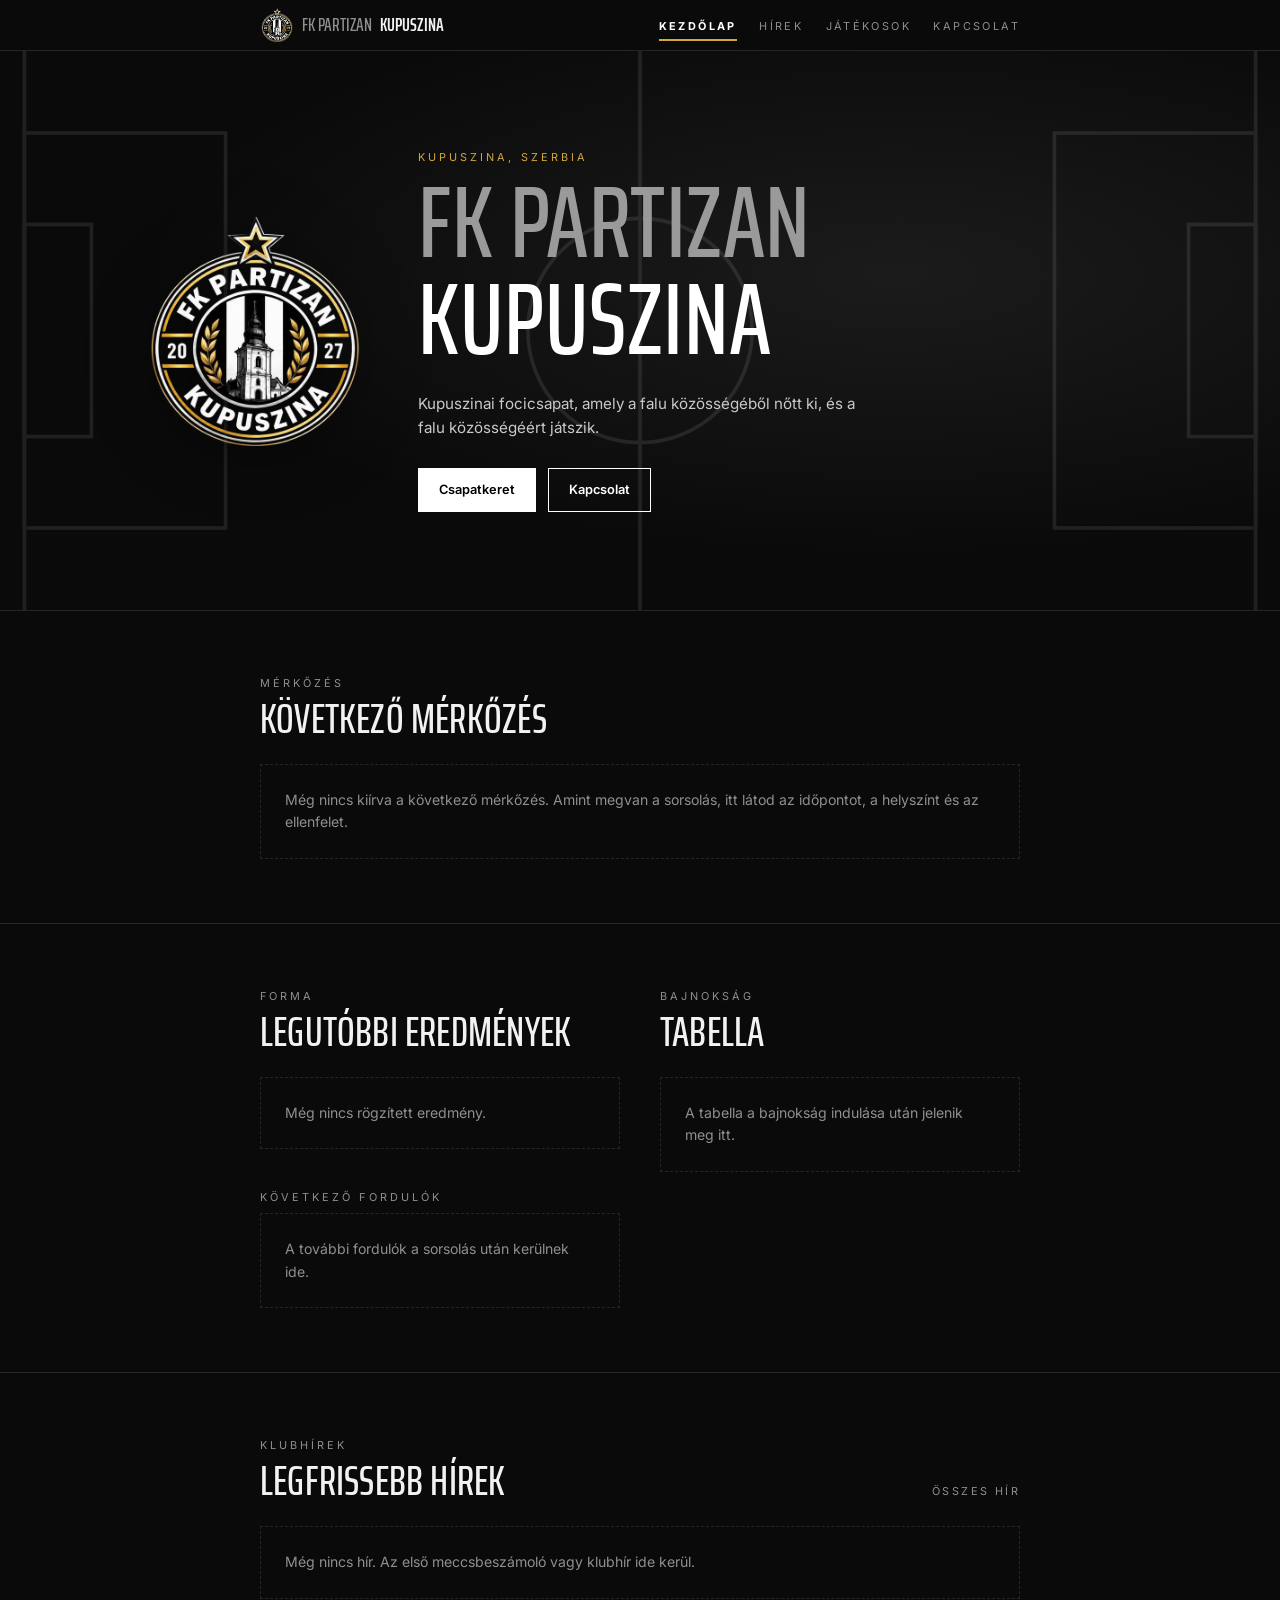
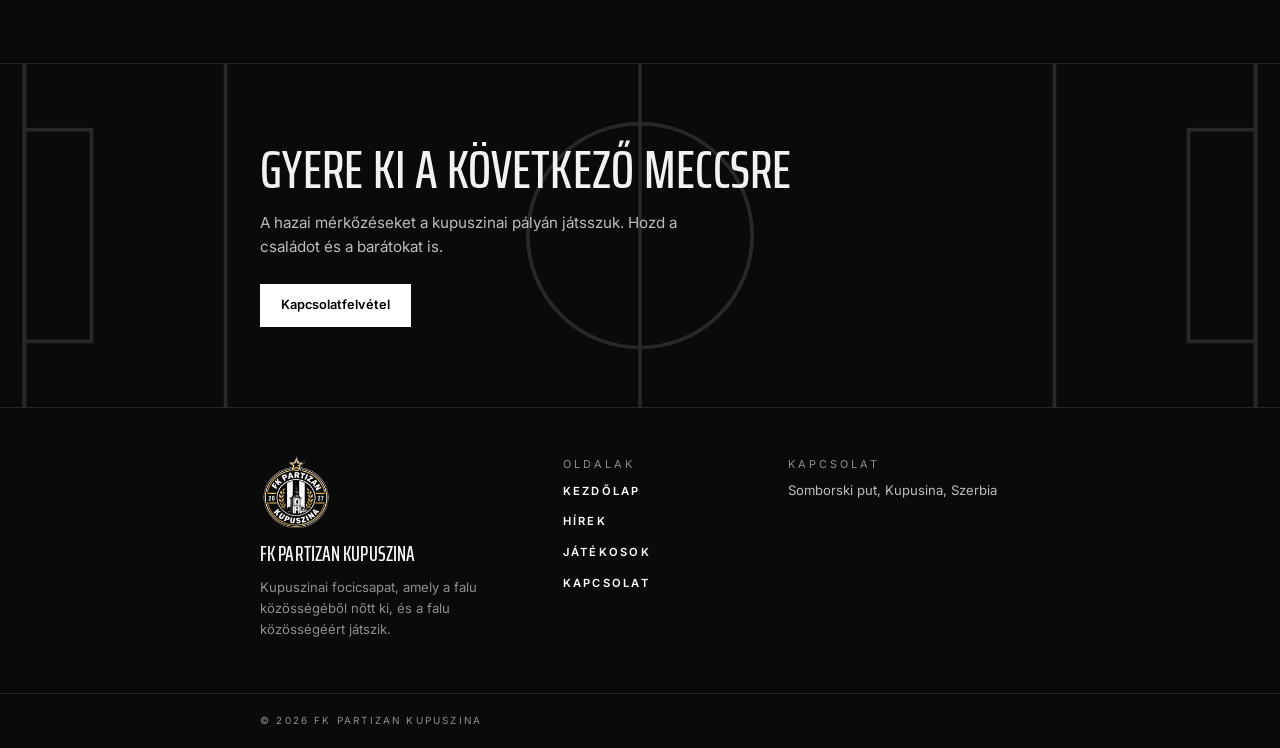
<file: index.html>
<!doctype html>
<html lang="hu">
<head>
  <meta charset="utf-8">
  <meta name="viewport" content="width=device-width, initial-scale=1">
  <title>FK Partizan Kupuszina</title>
  <meta name="description" content="Az FK Partizan Kupuszina focicsapat oldala: mérkőzések, eredmények, hírek és a keret.">
  <link rel="icon" href="favicon.png">
  <link rel="preconnect" href="https://fonts.googleapis.com">
  <link rel="preconnect" href="https://fonts.gstatic.com" crossorigin>
  <link href="https://fonts.googleapis.com/css2?family=Inter:wght@400;500;600;700&family=Saira+Extra+Condensed:wght@500;600&display=swap" rel="stylesheet">
  <link rel="stylesheet" href="style.css?v=5">
</head>
<body data-page="home">
  <main>
    <section class="hero">
      <div class="hero-pitch" aria-hidden="true"></div>
      <div class="wrap hero-grid">
        <img class="hero-crest" src="logo.png" alt="Az FK Partizan Kupuszina címere" width="512" height="512">
        <div>
        <span class="eyebrow" id="hero-eyebrow"></span>
        <h1><span id="hero-a"></span><span id="hero-b" class="accent"></span></h1>
        <p id="hero-intro"></p>
        <div class="actions">
          <a class="btn" href="jatekosok.html">Csapatkeret</a>
          <a class="btn btn--ghost" href="kapcsolat.html">Kapcsolat</a>
        </div>
        </div>
      </div>
    </section>

    <section class="section" id="kovetkezo">
      <div class="wrap">
        <span class="eyebrow" id="next-eyebrow">Mérkőzés</span>
        <h2>Következő mérkőzés</h2>
        <div id="next-match"></div>
      </div>
    </section>

    <section class="section">
      <div class="wrap two-col">
        <div>
          <span class="eyebrow">Forma</span>
          <h2>Legutóbbi eredmények</h2>
          <div id="results"></div>
          <span class="eyebrow sub-title">Következő fordulók</span>
          <div id="fixtures"></div>
        </div>
        <div>
          <span class="eyebrow" id="league-eyebrow">Bajnokság</span>
          <h2>Tabella</h2>
          <div id="table"></div>
        </div>
      </div>
    </section>

    <section class="section">
      <div class="wrap">
        <div class="news-head">
          <div>
            <span class="eyebrow">Klubhírek</span>
            <h2>Legfrissebb hírek</h2>
          </div>
          <a class="more" href="hirek.html">Összes hír</a>
        </div>
        <div id="news"></div>
      </div>
    </section>

    <section class="cta">
      <div class="hero-pitch" aria-hidden="true"></div>
      <div class="wrap">
        <h2>Gyere ki a következő meccsre</h2>
        <p>A hazai mérkőzéseket a kupuszinai pályán játsszuk. Hozd a családot és a barátokat is.</p>
        <a class="btn" href="kapcsolat.html">Kapcsolatfelvétel</a>
      </div>
    </section>
  </main>

  <script src="data.js?v=5"></script>
  <script src="layout.js?v=5"></script>
  <script>
    const C = SITE.club;

    // Hero
    document.getElementById("hero-eyebrow").textContent =
      [C.league, C.founded && "Alapítva " + C.founded].filter(Boolean).join(" · ") || C.town;
    document.getElementById("hero-a").textContent = C.shortA;
    document.getElementById("hero-b").textContent = C.shortB;
    document.getElementById("hero-intro").textContent = C.intro;
    if (C.heroPhoto) {
      const bg = el("div", { class: "hero-bg", "aria-hidden": "true" });
      bg.style.backgroundImage = `url("${C.heroPhoto}")`;
      document.querySelector(".hero").prepend(bg);
      document.querySelector(".hero .hero-pitch").remove();
    }
    if (C.league) document.getElementById("league-eyebrow").textContent = C.league;

    // Következő mérkőzés
    const nm = SITE.nextMatch;
    const nextBox = document.getElementById("next-match");
    if (!nm) {
      nextBox.append(emptyBox("Még nincs kiírva a következő mérkőzés. Amint megvan a sorsolás, itt látod az időpontot, a helyszínt és az ellenfelet."));
    } else {
      if (nm.round) document.getElementById("next-eyebrow").textContent = [C.league, nm.round].filter(Boolean).join(" · ");
      const us = el("div", { class: "team" }, el("img", { src: "logo.png", alt: "" }), el("strong", { text: C.name }));
      const them = el("div", { class: "team" }, el("span", { class: "badge", text: initials(nm.opponent.replace(/^FK\s+/i, "")) }), el("strong", { text: nm.opponent }));
      const [left, right] = nm.home ? [us, them] : [them, us];

      const cd = el("div", { class: "countdown", role: "timer", "aria-label": "Hátralévő idő a kezdésig" });
      const units = [["nap", 86400], ["óra", 3600], ["perc", 60], ["mp", 1]].map(([label, s]) => {
        const strong = el("strong", { text: "00" });
        cd.append(el("div", {}, strong, el("span", { text: label })));
        return [strong, s];
      });
      const target = new Date(nm.date).getTime();
      function tick() {
        let left = Math.max(0, Math.floor((target - Date.now()) / 1000));
        units.forEach(([node, s]) => { node.textContent = String(Math.floor(left / s)).padStart(2, "0"); left %= s; });
      }
      tick();
      setInterval(tick, 1000);

      nextBox.append(el("div", { class: "match" },
        el("div", { class: "match-top" },
          el("span", { class: "eyebrow", text: [C.league, nm.round].filter(Boolean).join(" · ") || "Bajnoki mérkőzés" }),
          el("span", { class: "eyebrow", text: nm.home ? "Hazai pálya" : "Idegenben" })),
        el("div", { class: "teams" }, left, el("span", { class: "vs", text: "VS" }), right),
        el("div", { class: "match-bottom" }, cd,
          el("div", { class: "match-meta" }, el("div", { text: longDate(nm.date) }), nm.venue ? el("div", { text: nm.venue }) : null))));
    }

    // Eredmények
    const resBox = document.getElementById("results");
    if (!SITE.results.length) {
      resBox.append(emptyBox("Még nincs rögzített eredmény."));
    } else {
      const rows = el("div", { class: "rows" });
      SITE.results.slice(0, 6).forEach(r => {
        const [cls, code, word] = resultCode(r);
        rows.append(el("div", { class: "row" },
          el("span", { class: "date", text: shortDate(r.date) }),
          el("span", { class: "res res--" + cls, text: code, title: word }),
          el("span", { class: "opp", text: `${r.home ? "Hazai" : "Idegenben"} · ${r.opponent}` }),
          el("span", { class: "score", text: `${r.gf}–${r.ga}` })));
      });
      resBox.append(rows);
    }

    // Következő fordulók
    const fixBox = document.getElementById("fixtures");
    if (!SITE.fixtures.length) {
      fixBox.append(emptyBox("A további fordulók a sorsolás után kerülnek ide."));
    } else {
      const rows = el("div", { class: "rows" });
      SITE.fixtures.slice(0, 5).forEach(f => rows.append(el("div", { class: "row row--fixture" },
        el("span", { class: "date", text: shortDate(f.date) }),
        el("span", { class: "opp", text: f.opponent }),
        el("span", { class: "where", text: f.home ? "Hazai" : "Idegenben" }))));
      fixBox.append(rows);
    }

    // Tabella
    const tBox = document.getElementById("table");
    if (!SITE.table.length) {
      tBox.append(emptyBox("A tabella a bajnokság indulása után jelenik meg itt."));
    } else {
      const tbody = el("tbody");
      SITE.table.forEach((t, i) => tbody.append(el("tr", { class: t.team === C.name ? "us" : null },
        el("td", { text: i + 1 }), el("td", { text: t.team }), el("td", { text: t.m }), el("td", { text: t.gy }),
        el("td", { text: t.d }), el("td", { text: t.v }), el("td", { text: `${t.gf}:${t.ga}` }))));
      const head = el("tr");
      ["#", "Csapat", "M", "GY", "D", "V", "Gólok"].forEach(h => head.append(el("th", { scope: "col", text: h })));
      tBox.append(el("div", { class: "table-wrap" }, el("table", {}, el("thead", {}, head), tbody)));
    }

    // Hírek
    const nBox = document.getElementById("news");
    if (!SITE.news.length) {
      nBox.append(emptyBox("Még nincs hír. Az első meccsbeszámoló vagy klubhír ide kerül."));
    } else {
      const grid = el("div", { class: "news-grid" });
      SITE.news.slice(0, 3).forEach(n => grid.append(newsCard(n)));
      nBox.append(grid);
    }
  </script>
</body>
</html>
</file>
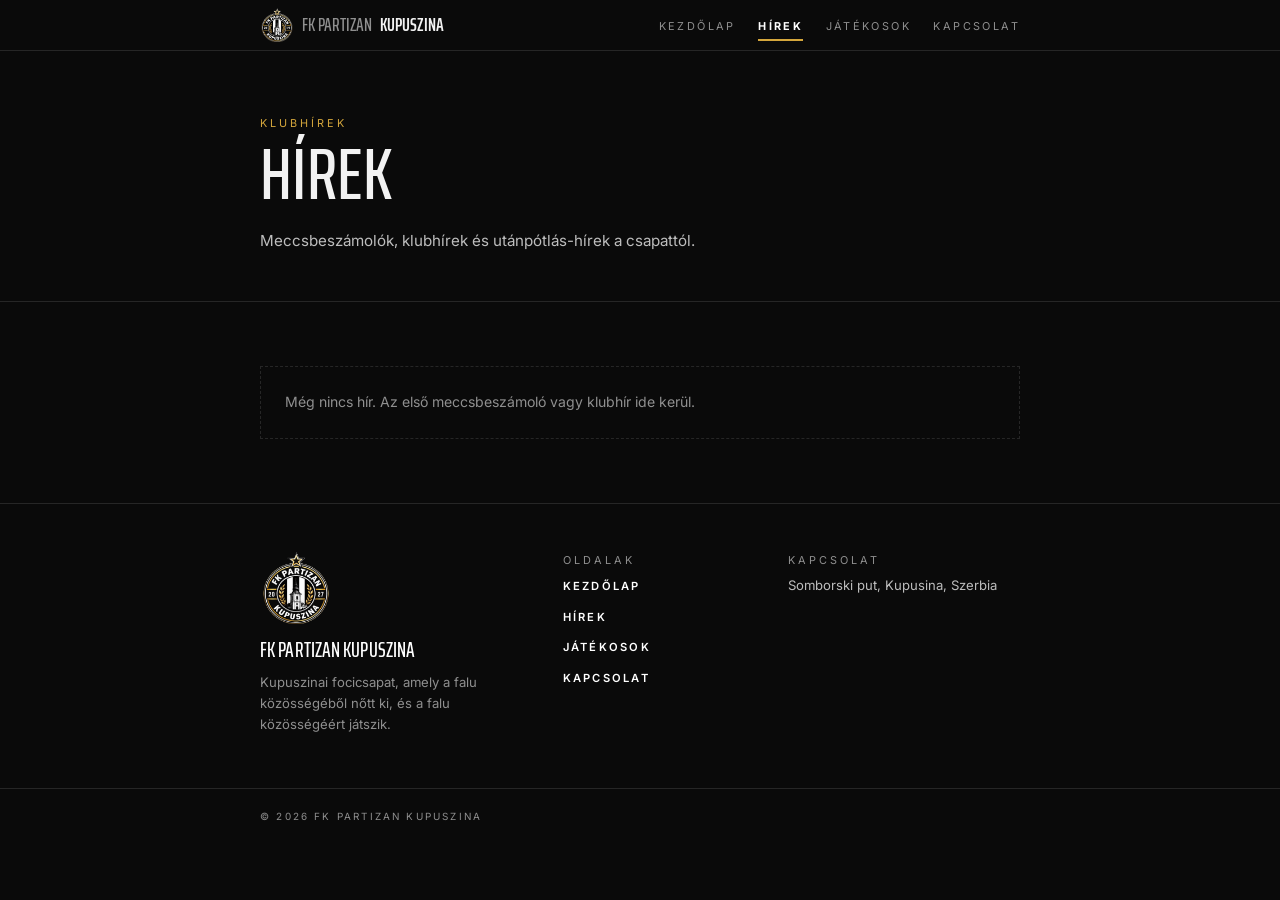
<file: hirek.html>
<!doctype html>
<html lang="hu">
<head>
  <meta charset="utf-8">
  <meta name="viewport" content="width=device-width, initial-scale=1">
  <title>Hírek | FK Partizan Kupuszina</title>
  <link rel="icon" href="favicon.png">
  <link rel="preconnect" href="https://fonts.googleapis.com">
  <link rel="preconnect" href="https://fonts.gstatic.com" crossorigin>
  <link href="https://fonts.googleapis.com/css2?family=Inter:wght@400;500;600;700&family=Saira+Extra+Condensed:wght@500;600&display=swap" rel="stylesheet">
  <link rel="stylesheet" href="style.css?v=5">
</head>
<body data-page="news">
  <main>
    <section class="page-head">
      <div class="wrap">
        <span class="eyebrow">Klubhírek</span>
        <h1>Hírek</h1>
        <p>Meccsbeszámolók, klubhírek és utánpótlás-hírek a csapattól.</p>
      </div>
    </section>
    <section class="section">
      <div class="wrap" id="news"></div>
    </section>
  </main>

  <script src="data.js?v=5"></script>
  <script src="layout.js?v=5"></script>
  <script>
    const box = document.getElementById("news");
    if (!SITE.news.length) {
      box.append(emptyBox("Még nincs hír. Az első meccsbeszámoló vagy klubhír ide kerül."));
    } else {
      const grid = el("div", { class: "news-grid news-grid--feature" });
      SITE.news.forEach(n => grid.append(newsCard(n)));
      box.append(grid);
    }
  </script>
</body>
</html>
</file>
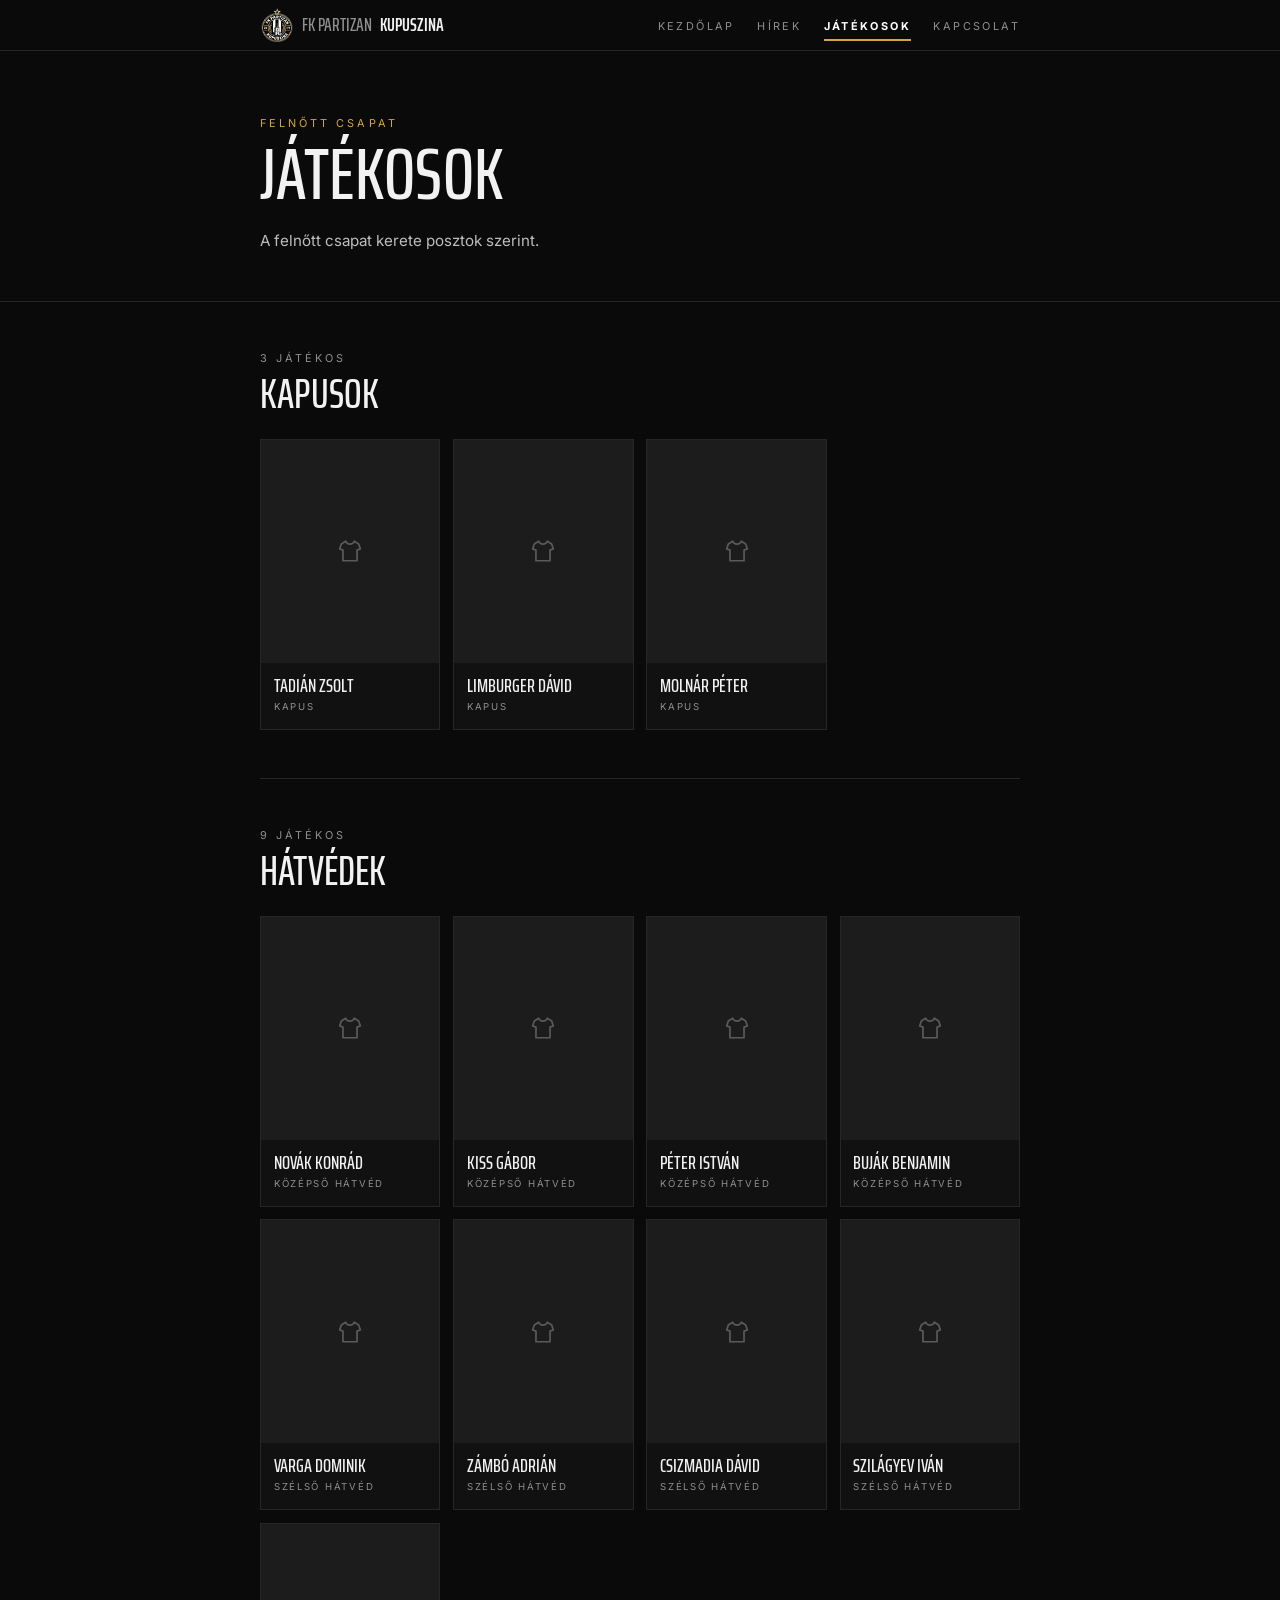
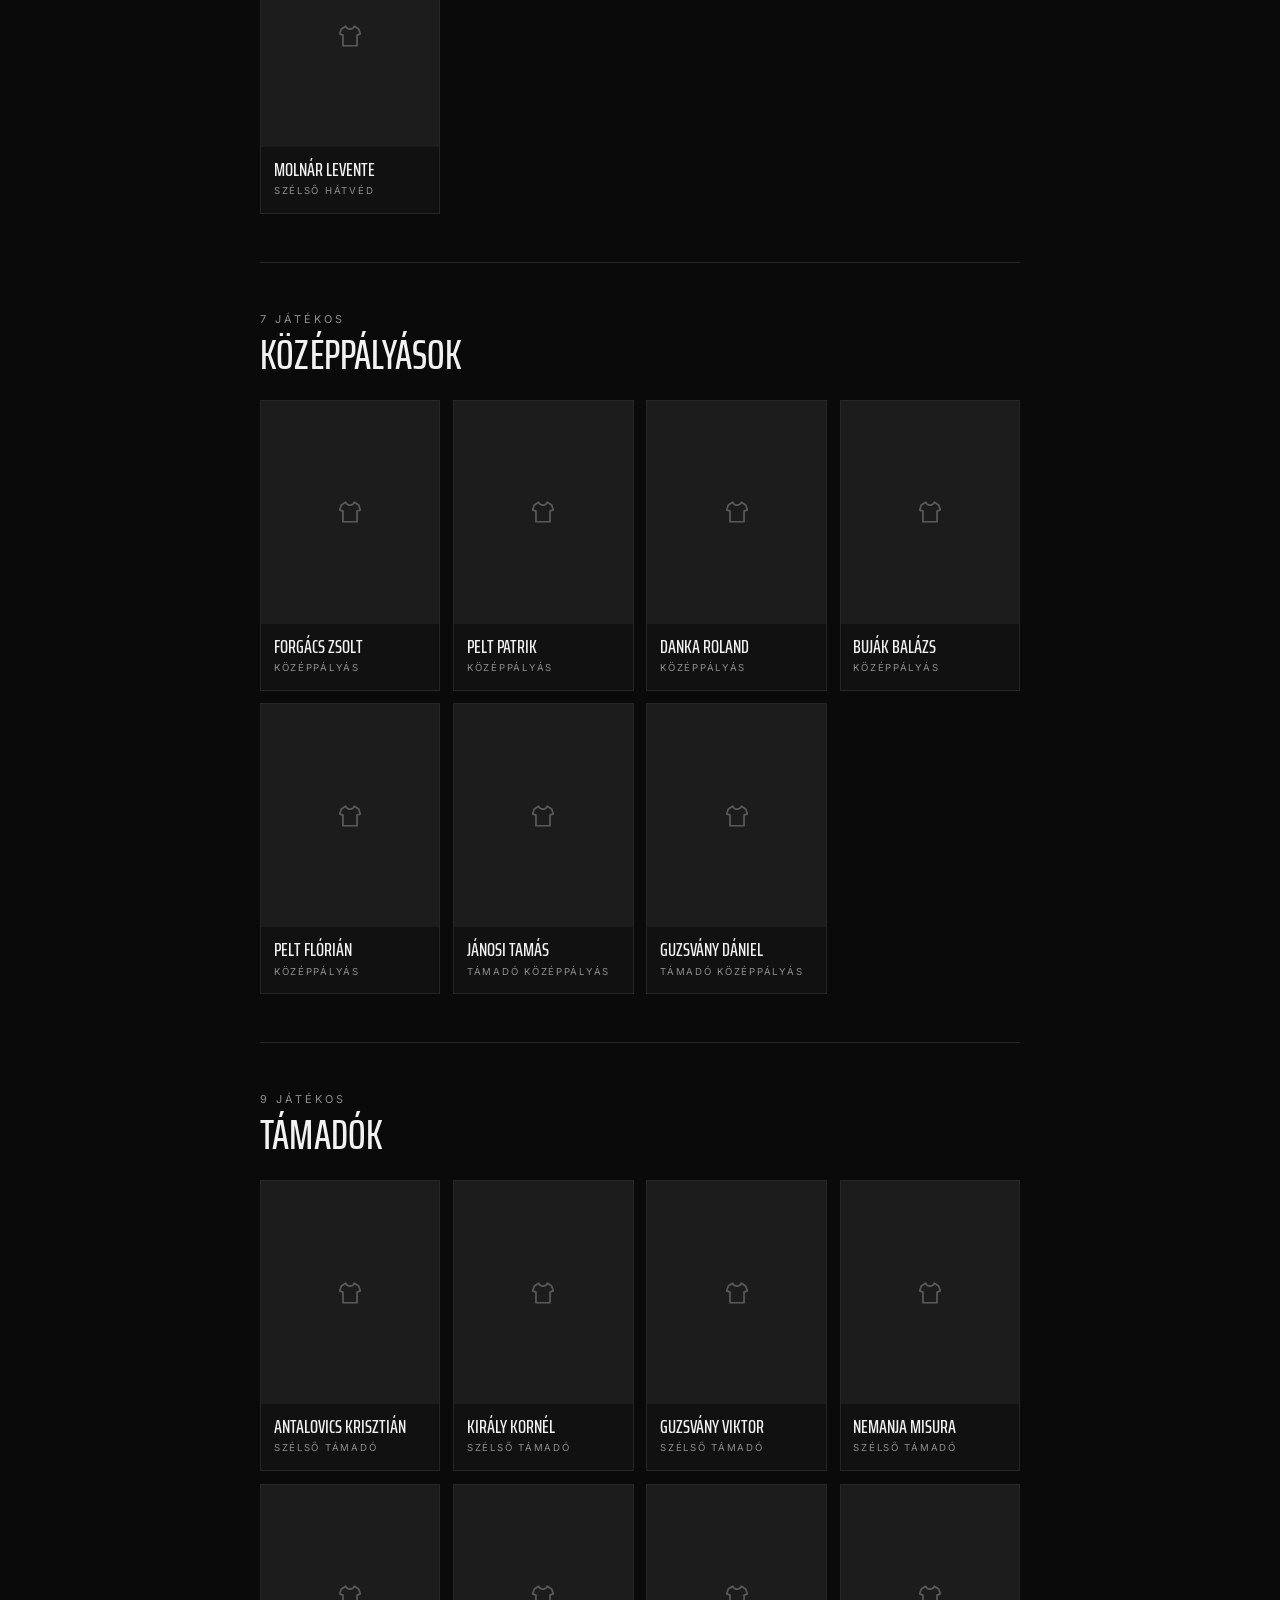
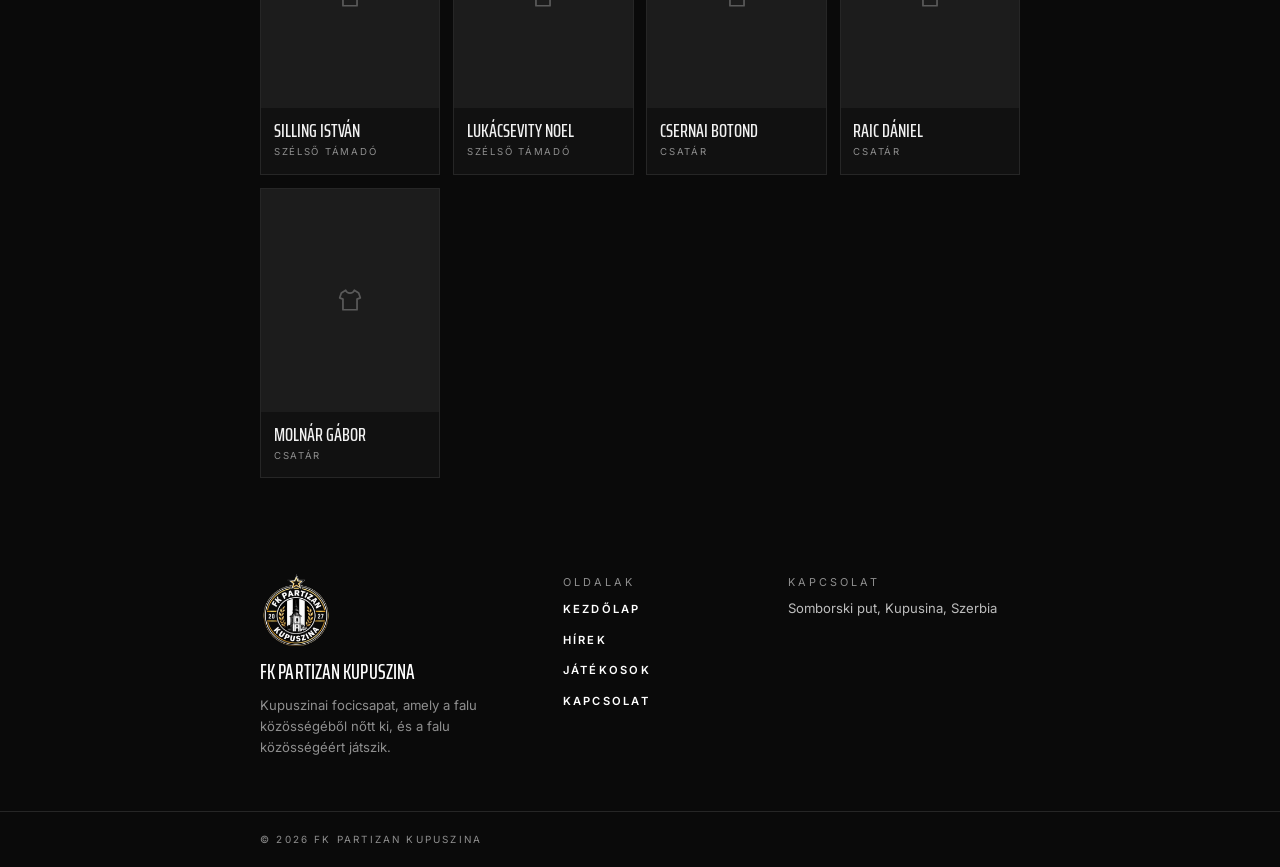
<file: jatekosok.html>
<!doctype html>
<html lang="hu">
<head>
  <meta charset="utf-8">
  <meta name="viewport" content="width=device-width, initial-scale=1">
  <title>Játékosok | FK Partizan Kupuszina</title>
  <link rel="icon" href="favicon.png">
  <link rel="preconnect" href="https://fonts.googleapis.com">
  <link rel="preconnect" href="https://fonts.gstatic.com" crossorigin>
  <link href="https://fonts.googleapis.com/css2?family=Inter:wght@400;500;600;700&family=Saira+Extra+Condensed:wght@500;600&display=swap" rel="stylesheet">
  <link rel="stylesheet" href="style.css?v=5">
</head>
<body data-page="players">
  <main>
    <section class="page-head">
      <div class="wrap">
        <span class="eyebrow">Felnőtt csapat</span>
        <h1>Játékosok</h1>
        <p>A felnőtt csapat kerete posztok szerint.</p>
      </div>
    </section>
    <section class="section" id="stats-section" hidden>
      <div class="wrap"><div class="stats" id="stats"></div></div>
    </section>
    <div class="wrap" id="groups"></div>
  </main>

  <script src="data.js?v=5"></script>
  <script src="players.js?v=5"></script>
  <script src="layout.js?v=5"></script>
  <script>
    // Szezon-statisztika az eredményekből
    if (SITE.results.length) {
      const r = SITE.results;
      const gy = r.filter(x => x.gf > x.ga).length;
      const d = r.filter(x => x.gf === x.ga).length;
      const gf = r.reduce((s, x) => s + x.gf, 0), ga = r.reduce((s, x) => s + x.ga, 0);
      const stats = document.getElementById("stats");
      [["Mérkőzés", r.length], ["Győzelem", gy], ["Döntetlen", d], ["Vereség", r.length - gy - d], ["Gólarány", `${gf}:${ga}`]]
        .forEach(([l, v]) => stats.append(el("div", { class: "stat" }, el("span", { class: "eyebrow", text: l }), el("strong", { text: v }))));
      document.getElementById("stats-section").hidden = false;
    }

    const LINES = [
      ["Kapusok", ["Kapus"]],
      ["Hátvédek", ["Középső hátvéd", "Szélső hátvéd"]],
      ["Középpályások", ["Középpályás", "Támadó középpályás"]],
      ["Támadók", ["Szélső támadó", "Csatár"]]
    ];
    const shirt = '<svg width="26" height="26" viewBox="0 0 24 24" fill="none" stroke="currentColor" stroke-width="1.6" stroke-linejoin="round" aria-hidden="true"><path d="M8 3 4 5.5 2.5 10l3 1.2V21h13v-9.8l3-1.2L20 5.5 16 3c-.6 1.6-2.2 2.6-4 2.6S8.6 4.6 8 3Z"/></svg>';

    const groups = document.getElementById("groups");
    LINES.forEach(([title, positions]) => {
      const list = PLAYERS.filter(p => positions.includes(p.pos));
      const ul = el("ul", { class: "cards" });
      list.forEach(p => {
        const photo = el("div", { class: "photo" });
        if (p.photo) photo.append(el("img", { src: p.photo, alt: p.name, loading: "lazy" }));
        else photo.innerHTML = shirt;
        ul.append(el("li", { class: "card" }, photo,
          el("div", { class: "info" }, el("p", { class: "name", text: p.name }), el("p", { class: "pos", text: p.pos }))));
      });
      groups.append(el("section", { class: "group" },
        el("span", { class: "eyebrow", text: list.length + " játékos" }), el("h2", { text: title }), ul));
    });
  </script>
</body>
</html>
</file>
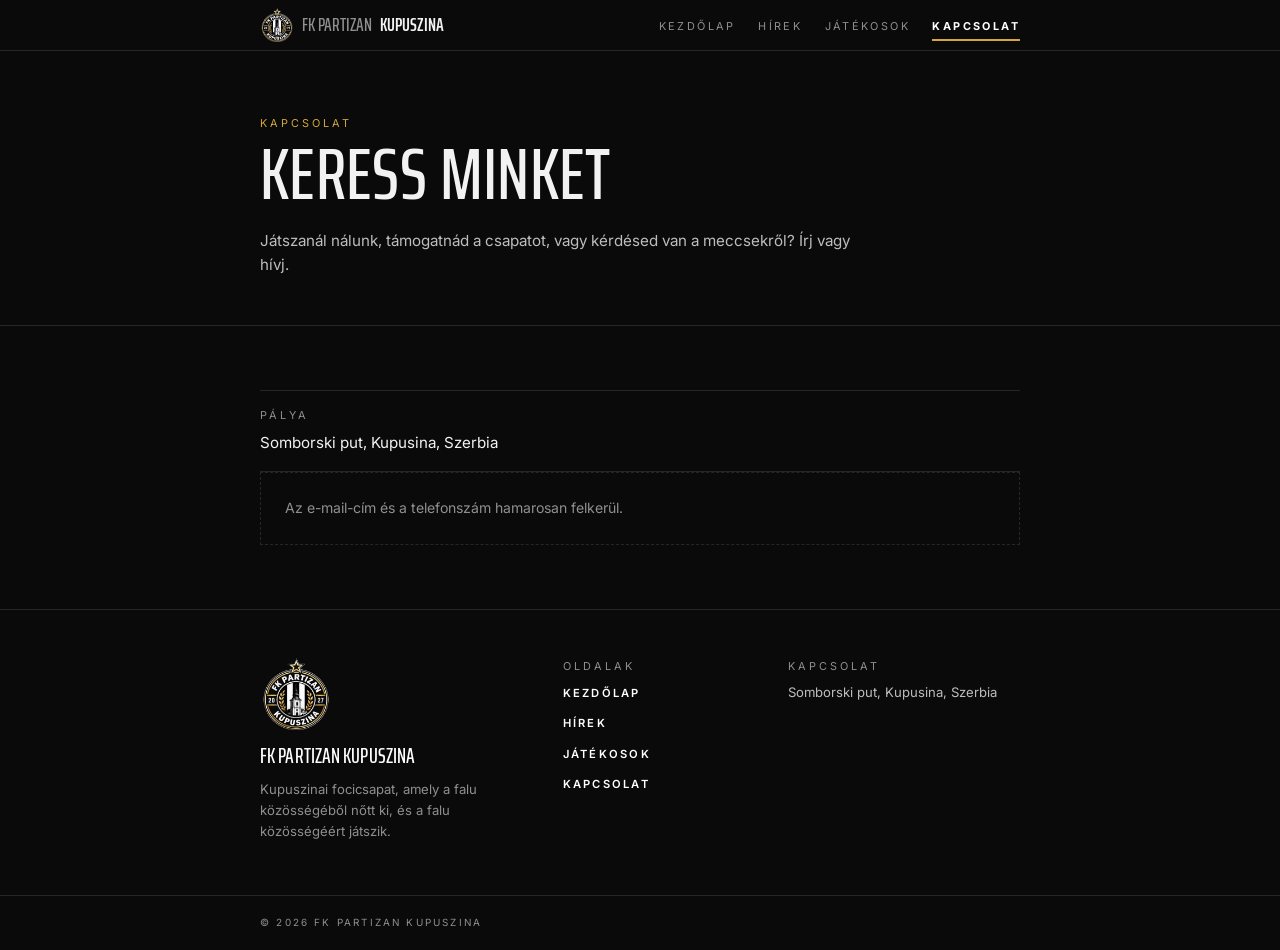
<file: kapcsolat.html>
<!doctype html>
<html lang="hu">
<head>
  <meta charset="utf-8">
  <meta name="viewport" content="width=device-width, initial-scale=1">
  <title>Kapcsolat | FK Partizan Kupuszina</title>
  <link rel="icon" href="favicon.png">
  <link rel="preconnect" href="https://fonts.googleapis.com">
  <link rel="preconnect" href="https://fonts.gstatic.com" crossorigin>
  <link href="https://fonts.googleapis.com/css2?family=Inter:wght@400;500;600;700&family=Saira+Extra+Condensed:wght@500;600&display=swap" rel="stylesheet">
  <link rel="stylesheet" href="style.css?v=5">
</head>
<body data-page="contact">
  <main>
    <section class="page-head">
      <div class="wrap">
        <span class="eyebrow">Kapcsolat</span>
        <h1>Keress minket</h1>
        <p>Játszanál nálunk, támogatnád a csapatot, vagy kérdésed van a meccsekről? Írj vagy hívj.</p>
      </div>
    </section>
    <section class="section">
      <div class="wrap">
        <ul class="contact-list" id="contact"></ul>
      </div>
    </section>
  </main>

  <script src="data.js?v=5"></script>
  <script src="layout.js?v=5"></script>
  <script>
    const c = SITE.contact;
    const list = document.getElementById("contact");
    const item = (label, content) => list.append(el("li", {}, el("span", { class: "eyebrow", text: label }), content));
    if (c.email) item("E-mail", el("a", { href: "mailto:" + c.email, text: c.email }));
    if (c.phone) item("Telefon", el("a", { href: "tel:" + c.phone.replace(/\s/g, ""), text: c.phone }));
    if (c.address) item("Pálya", document.createTextNode(c.address));
    if (!c.email && !c.phone) list.after(emptyBox("Az e-mail-cím és a telefonszám hamarosan felkerül."));
  </script>
</body>
</html>
</file>
<file: style.css>
/* FK Kupusina Partizan — sötét, sportos stílus */

:root {
  --bg: #0a0a0a;
  --panel: #111111;
  --panel-2: #1c1c1c;
  --line: #262626;
  --text: #f2f2f2;
  --muted: #8f8f8f;
  --white: #ffffff;
  --gold: #d4a63c;

  --display: "Saira Extra Condensed", "Arial Narrow", sans-serif;
  --body: "Inter", system-ui, sans-serif;
  --w: 760px;
}

* { box-sizing: border-box; }
html { -webkit-text-size-adjust: 100%; scroll-behavior: smooth; }
@media (prefers-reduced-motion: reduce) { html { scroll-behavior: auto; } }

body {
  margin: 0;
  background: var(--bg);
  color: var(--text);
  font-family: var(--body);
  font-size: 0.95rem;
  line-height: 1.6;
}

img { max-width: 100%; display: block; }
a { color: inherit; }
:focus-visible { outline: 2px solid var(--white); outline-offset: 3px; }

.wrap { width: min(var(--w), 100% - 32px); margin-inline: auto; }
.wrap--wide { width: min(1100px, 100% - 32px); margin-inline: auto; }

.eyebrow {
  display: block;
  font-size: 0.68rem;
  letter-spacing: 0.28em;
  text-transform: uppercase;
  color: var(--muted);
  margin-bottom: 0.4rem;
}

h1, h2, h3 {
  font-family: var(--display);
  font-weight: 500;
  text-transform: uppercase;
  line-height: 0.95;
  margin: 0;
  letter-spacing: 0.005em;
}

h2 { font-size: clamp(2rem, 5vw, 2.6rem); margin-bottom: 1.6rem; }

.btn {
  display: inline-block;
  font-size: 0.8rem;
  font-weight: 600;
  text-decoration: none;
  padding: 0.65rem 1.25rem;
  border: 1px solid var(--white);
  background: var(--white);
  color: #000;
}
.btn:hover { background: transparent; color: var(--white); }
.btn--ghost { background: transparent; color: var(--white); }
.btn--ghost:hover { background: var(--white); color: #000; }

/* ---------- Eredmény-szalag ---------- */

.ticker {
  background: var(--white);
  color: #000;
  overflow: hidden;
  white-space: nowrap;
  font-size: 0.66rem;
  letter-spacing: 0.18em;
  text-transform: uppercase;
  font-weight: 600;
}
.ticker-track {
  display: inline-flex;
  gap: 3rem;
  padding: 0.4rem 0;
  animation: ticker 45s linear infinite;
}
.ticker:hover .ticker-track { animation-play-state: paused; }
@keyframes ticker { to { transform: translateX(-50%); } }
@media (prefers-reduced-motion: reduce) { .ticker-track { animation: none; } }

/* ---------- Fejléc ---------- */

.site-header {
  background: var(--bg);
  border-bottom: 1px solid var(--line);
  position: sticky;
  top: 0;
  z-index: 20;
}
.site-header .wrap {
  display: flex;
  align-items: center;
  justify-content: space-between;
  gap: 1rem;
  min-height: 50px;
  flex-wrap: wrap;
}
.brand {
  display: flex;
  align-items: center;
  gap: 0.5rem;
  text-decoration: none;
  font-family: var(--display);
  font-size: 1.15rem;
  text-transform: uppercase;
  line-height: 1;
}
.brand img { width: 30px; height: 30px; }
.brand b { font-weight: 600; }
.brand span { color: var(--muted); font-weight: 500; }

.nav { display: flex; gap: 1.4rem; list-style: none; margin: 0; padding: 0; flex-wrap: wrap; }
.nav a {
  text-decoration: none;
  font-size: 0.68rem;
  letter-spacing: 0.22em;
  text-transform: uppercase;
  color: var(--muted);
  padding: 0.5rem 0;
}
.nav a:hover { color: var(--white); }
.nav a[aria-current="page"] { color: var(--white); font-weight: 700; }

/* ---------- Hero ---------- */

.hero {
  position: relative;
  min-height: min(78vh, 560px);
  display: flex;
  align-items: center;
  border-bottom: 1px solid var(--line);
  overflow: hidden;
  background:
    radial-gradient(ellipse at 70% 40%, rgba(255,255,255,0.07), transparent 60%),
    var(--bg);
}
.hero-bg {
  position: absolute;
  inset: 0;
  background-size: cover;
  background-position: center;
  filter: grayscale(1) brightness(0.45);
}
.hero-bg::after {
  content: "";
  position: absolute;
  inset: 0;
  background: linear-gradient(90deg, rgba(10,10,10,0.9) 0%, rgba(10,10,10,0.35) 70%);
}
.hero-pitch {
  position: absolute;
  inset: 0;
  opacity: 0.09;
  background:
    url("data:image/svg+xml,%3Csvg xmlns='http://www.w3.org/2000/svg' viewBox='0 0 1050 680' fill='none' stroke='white' stroke-width='3'%3E%3Crect x='20' y='20' width='1010' height='640'/%3E%3Cline x1='525' y1='20' x2='525' y2='660'/%3E%3Ccircle cx='525' cy='340' r='92'/%3E%3Crect x='20' y='178' width='165' height='324'/%3E%3Crect x='865' y='178' width='165' height='324'/%3E%3Crect x='20' y='253' width='55' height='174'/%3E%3Crect x='975' y='253' width='55' height='174'/%3E%3C/svg%3E")
    center / cover no-repeat;
}
.hero .wrap { position: relative; padding: 4rem 0; width: min(1000px, 100% - 32px); }
.hero h1 { font-size: clamp(4rem, 13vw, 6.4rem); font-weight: 500; }
.hero h1 span { display: block; color: #9a9a9a; }
.hero h1 span.accent { color: var(--white); }
.hero p { max-width: 46ch; color: #c9c9c9; margin: 1.5rem 0 1.75rem; }
.hero .actions { display: flex; gap: 0.75rem; flex-wrap: wrap; }

/* ---------- Szakaszok ---------- */

.section { padding: 4rem 0; border-bottom: 1px solid var(--line); }
.page-head { padding: 4rem 0 3rem; border-bottom: 1px solid var(--line); }
.page-head h1 { font-size: clamp(3.2rem, 10vw, 4.6rem); margin-bottom: 1.25rem; }
.page-head p { color: #bdbdbd; margin: 0; max-width: 60ch; }

.empty {
  border: 1px dashed var(--line);
  padding: 1.5rem;
  color: var(--muted);
  font-size: 0.88rem;
}
.empty p { margin: 0; }

/* ---------- Következő mérkőzés ---------- */

.match { border: 1px solid var(--line); background: var(--panel); }
.match-top {
  display: flex;
  justify-content: space-between;
  gap: 1rem;
  flex-wrap: wrap;
  padding: 0.75rem 1rem;
  border-bottom: 1px solid var(--line);
}
.match-top .eyebrow { margin: 0; }
.match-top .eyebrow:last-child { color: var(--white); font-weight: 700; }
.teams {
  display: grid;
  grid-template-columns: 1fr auto 1fr;
  align-items: center;
  gap: 1rem;
  padding: 2rem 1rem;
  text-align: center;
}
.team { display: grid; justify-items: center; gap: 0.75rem; }
.team img, .team .badge { width: 50px; height: 50px; }
.badge {
  display: grid;
  place-items: center;
  border: 1px solid var(--line);
  font-family: var(--display);
  font-size: 1.1rem;
}
.team strong { font-family: var(--display); font-weight: 500; text-transform: uppercase; font-size: 1.05rem; line-height: 1.1; }
.vs { font-family: var(--display); font-size: 2.6rem; }
.match-bottom {
  display: flex;
  justify-content: space-between;
  align-items: center;
  gap: 1rem;
  flex-wrap: wrap;
  padding: 1rem;
  border-top: 1px solid var(--line);
}
.countdown { display: flex; gap: 0.5rem; }
.countdown div {
  border: 1px solid var(--line);
  min-width: 3.4rem;
  text-align: center;
  padding: 0.35rem 0.4rem 0.3rem;
}
.countdown strong { display: block; font-family: var(--display); font-size: 1.9rem; font-weight: 500; line-height: 1; }
.countdown span { font-size: 0.6rem; letter-spacing: 0.18em; text-transform: uppercase; color: var(--muted); }
.match-meta { color: var(--muted); font-size: 0.82rem; text-align: right; }

/* ---------- Eredmények, fordulók, tabella ---------- */

.two-col {
  display: grid;
  grid-template-columns: repeat(auto-fit, minmax(300px, 1fr));
  gap: 2.5rem;
  align-items: start;
}

.rows { border: 1px solid var(--line); }
.row {
  display: grid;
  grid-template-columns: 4.2rem 1.6rem 1fr auto;
  align-items: center;
  gap: 0.8rem;
  padding: 0.8rem 1rem;
  border-bottom: 1px solid var(--line);
  font-size: 0.72rem;
  letter-spacing: 0.06em;
  text-transform: uppercase;
}
.row:last-child { border-bottom: 0; }
.row .date { color: var(--muted); letter-spacing: 0.14em; }
.row .opp { font-weight: 600; }
.row .score { font-family: var(--display); font-size: 1.35rem; letter-spacing: 0; }
.row--fixture { grid-template-columns: 4.2rem 1fr auto; }
.row--fixture .where { color: var(--muted); font-size: 0.62rem; letter-spacing: 0.2em; }
.res {
  width: 1.6rem;
  height: 1.6rem;
  display: grid;
  place-items: center;
  font-size: 0.6rem;
  font-weight: 700;
  letter-spacing: 0;
}
.res--gy { background: var(--white); color: #000; }
.res--d { border: 1px solid var(--white); }
.res--v { background: var(--panel-2); color: var(--muted); }

.sub-title { margin-top: 2.5rem; }

.table-wrap { overflow-x: auto; border: 1px solid var(--line); }
table { width: 100%; border-collapse: collapse; font-size: 0.72rem; min-width: 320px; }
th, td { padding: 0.65rem 0.45rem; text-align: center; border-bottom: 1px solid var(--line); }
th { color: var(--muted); font-weight: 500; font-size: 0.6rem; letter-spacing: 0.2em; text-transform: uppercase; background: var(--panel); }
td:nth-child(2), th:nth-child(2) { text-align: left; }
td:nth-child(2) { font-weight: 600; text-transform: uppercase; letter-spacing: 0.04em; }
tr.us td { background: var(--white); color: #000; }
tbody tr:last-child td { border-bottom: 0; }

/* ---------- Hírek ---------- */

.news-head { display: flex; justify-content: space-between; align-items: end; gap: 1rem; flex-wrap: wrap; margin-bottom: 1.6rem; }
.news-head h2 { margin: 0; }
.more { font-size: 0.68rem; letter-spacing: 0.22em; text-transform: uppercase; text-decoration: none; color: var(--muted); }
.more:hover { color: var(--white); }

.news-grid { display: grid; grid-template-columns: repeat(auto-fill, minmax(220px, 1fr)); gap: 1rem; }
.news-grid--feature { grid-template-columns: repeat(3, 1fr); }
.news-grid--feature .news-card:first-child { grid-column: span 2; grid-row: span 2; }
.news-grid--feature .news-card:first-child h3 { font-size: 2.1rem; }
@media (max-width: 720px) {
  .news-grid--feature { grid-template-columns: 1fr; }
  .news-grid--feature .news-card:first-child { grid-column: auto; grid-row: auto; }
}

.news-card {
  position: relative;
  border: 1px solid var(--line);
  background: var(--panel);
  min-height: 150px;
  display: flex;
  flex-direction: column;
  justify-content: flex-end;
  overflow: hidden;
}
.news-card .img {
  position: absolute;
  inset: 0;
  background-size: cover;
  background-position: center;
  filter: grayscale(1) brightness(0.5);
}
.news-card .img::after { content: ""; position: absolute; inset: 0; background: linear-gradient(transparent 10%, rgba(10,10,10,0.95) 85%); }
.news-card .body { position: relative; padding: 1rem; }
.news-card h3 { font-size: 1.3rem; margin: 0.25rem 0 0.5rem; }
.news-card p { margin: 0; font-size: 0.78rem; color: #bdbdbd; line-height: 1.5; }

/* ---------- Felhívás ---------- */

.cta { position: relative; padding: 5rem 0; border-bottom: 1px solid var(--line); overflow: hidden; }
.cta .hero-pitch { opacity: 0.12; }
.cta .wrap { position: relative; }
.cta h2 { font-size: clamp(2.4rem, 7vw, 3.4rem); margin-bottom: 1rem; }
.cta p { color: #bdbdbd; max-width: 46ch; margin: 0 0 1.5rem; }

/* ---------- Játékosok ---------- */

.stats { display: grid; grid-template-columns: repeat(auto-fit, minmax(120px, 1fr)); gap: 0.6rem; }
.stat { border: 1px solid var(--line); padding: 0.75rem 0.8rem; }
.stat strong { display: block; font-family: var(--display); font-size: 2rem; font-weight: 500; line-height: 1.1; }

.group { padding: 3rem 0; border-bottom: 1px solid var(--line); }
.group:last-child { border-bottom: 0; }
.cards { display: grid; grid-template-columns: repeat(auto-fill, minmax(170px, 1fr)); gap: 0.8rem; list-style: none; margin: 0; padding: 0; }
.card { border: 1px solid var(--line); background: var(--panel); }
.card .photo {
  aspect-ratio: 4 / 5;
  background: var(--panel-2);
  display: grid;
  place-items: center;
  color: #5a5a5a;
}
.card .photo img { width: 100%; height: 100%; object-fit: cover; filter: grayscale(1); }
.card .info { padding: 0.75rem 0.8rem 0.9rem; }
.card .name { font-family: var(--display); font-size: 1.2rem; font-weight: 500; text-transform: uppercase; line-height: 1.05; margin: 0 0 0.25rem; }
.card .pos { margin: 0; font-size: 0.6rem; letter-spacing: 0.18em; text-transform: uppercase; color: var(--muted); }

/* ---------- Kapcsolat ---------- */

.contact-list { list-style: none; margin: 0; padding: 0; border-top: 1px solid var(--line); }
.contact-list li { padding: 1rem 0; border-bottom: 1px solid var(--line); }
.contact-list a { text-decoration: none; font-weight: 600; }

/* ---------- Lábléc ---------- */

.site-footer { padding: 3rem 0 0; color: var(--muted); font-size: 0.82rem; }
.footer-grid { display: grid; grid-template-columns: 1.4fr 1fr 1.2fr; gap: 2rem; padding-bottom: 2.5rem; }
@media (max-width: 640px) { .footer-grid { grid-template-columns: 1fr; } }
.footer-grid img { width: 42px; height: 42px; margin-bottom: 1rem; }
.footer-grid h3 { color: var(--white); font-size: 1.3rem; margin-bottom: 0.6rem; }
.footer-grid ul { list-style: none; margin: 0; padding: 0; display: grid; gap: 0.6rem; }
.footer-grid ul a { text-decoration: none; color: var(--white); font-size: 0.7rem; letter-spacing: 0.2em; text-transform: uppercase; font-weight: 600; }
.footer-grid li { color: #bdbdbd; }
.footer-bottom { border-top: 1px solid var(--line); padding: 1.2rem 0; font-size: 0.62rem; letter-spacing: 0.22em; text-transform: uppercase; }

@media (max-width: 560px) {
  .nav { gap: 1rem; }
  .site-header .wrap { padding: 0.5rem 0; }
  .teams { gap: 0.5rem; }
  .vs { font-size: 1.8rem; }
  .match-meta { text-align: left; }
  .row { grid-template-columns: 3.4rem 1.6rem 1fr auto; gap: 0.6rem; }
  .row.row--fixture { grid-template-columns: 3.4rem 1fr auto; }
}

/* ---------- Arany kiemelések a címerből ---------- */
.hero .eyebrow, .page-head .eyebrow { color: var(--gold); }
.nav a[aria-current="page"] { box-shadow: inset 0 -2px 0 var(--gold); }
.match-top .eyebrow:last-child { color: var(--gold); }
.brand img { width: 34px; height: 34px; }
.team img { width: 64px; height: 64px; }
.footer-grid img { width: 72px; height: 72px; }
.hero-grid {
  display: grid;
  grid-template-columns: auto 1fr;
  gap: clamp(1.5rem, 4vw, 3rem);
  align-items: center;
}
.hero-crest { width: clamp(140px, 22vw, 230px); height: auto; filter: drop-shadow(0 10px 30px rgba(0,0,0,0.6)); }
@media (max-width: 640px) {
  .hero-grid { grid-template-columns: 1fr; }
  .hero-crest { width: 130px; }
}
</file>
